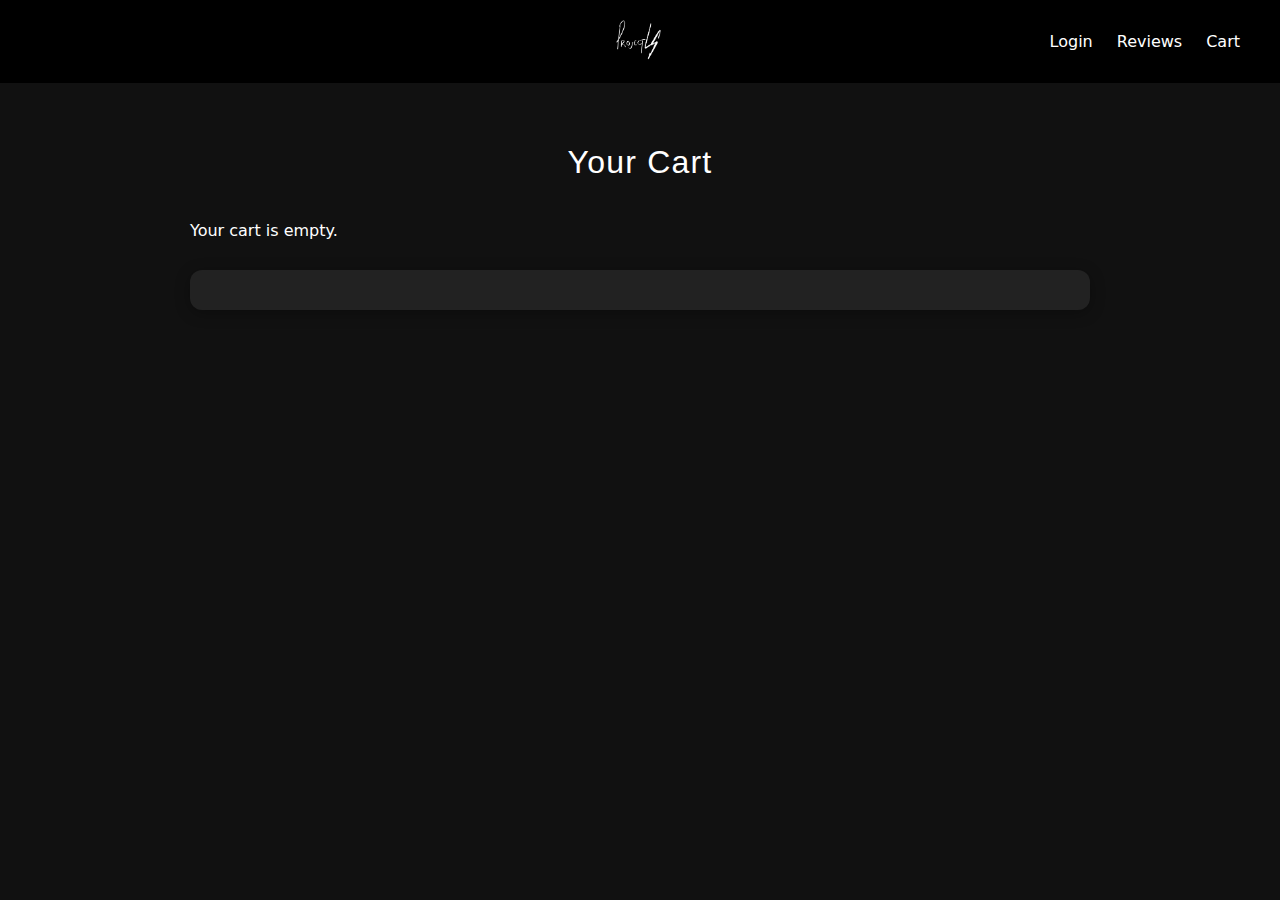
<file: cart.html>
<!DOCTYPE html>
<html lang="en">
<head>
  <meta charset="UTF-8" />
  <meta name="viewport" content="width=device-width, initial-scale=1.0"/>
  <title>Your Cart | ProjectLS</title>
  <link rel="stylesheet" href="assets/css/style.css">
  <script src="assets/js/script.js" defer></script>
</head>
<body>
  <header>
    <div class="nav-container">
      <div class="logo">
        <a href="index.html"><img src="assets/img/ProjectLS logo.PNG" alt="ProjectLS Logo"></a>
      </div>
      <button class="nav-toggle" id="navToggle">☰</button>
      <nav class="nav-links" id="navLinks">
        <a href="login.html">Login</a>
        <a href="#">Reviews</a>
        <a href="cart.html">Cart</a>
      </nav>
    </div>
  </header>

  <main class="cart-page">
    <div class="cart-container">
      <h1>Your Cart</h1>
      <div id="cartItems"></div>
      <div id="cartSummary"></div>
    </div>
  </main>
</body>
</html>
</file>
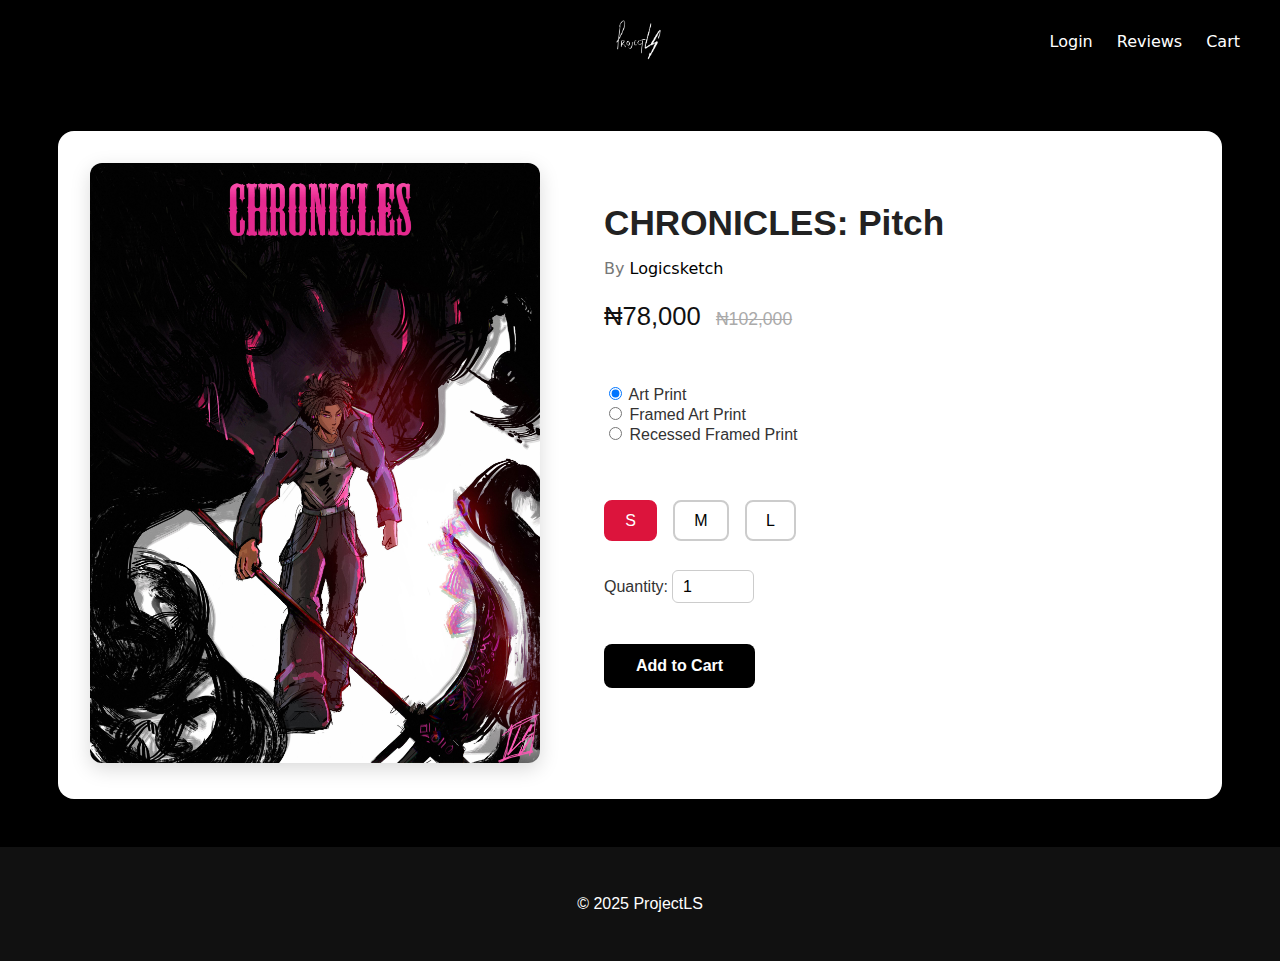
<file: chronicles.html>
<!DOCTYPE html>
<html lang="en">
<head>
  <meta charset="UTF-8" />
  <meta name="viewport" content="width=device-width, initial-scale=1.0"/>
  <title>CHRONICLES: Pitch | ProjectLS</title>
  <link rel="stylesheet" href="assets/css/style.css">
  <script src="assets/js/script.js" defer></script>
</head>
<body>
  <header>
    <div class="nav-container">
      <div class="logo">
         <a href="index.html"><img src="assets/img/ProjectLS logo.PNG" alt="ProjectLS Logo"></a>
        
      </div>
      <button class="nav-toggle" id="navToggle">☰</button>
      <nav class="nav-links" id="navLinks">
        <a href="login.html">Login</a>
        <a href="#">Reviews</a>
        <a href="cart.html" class="carticon"><i class="fa-solid fa-cart-shopping"></i> Cart</a>
      </nav>
    </div>
  </header>

  <main class="product-page">
    <div class="product-container">
      <div class="product-image">
        <img src="assets/img/CHRONICLES_ Pitch.JPG" alt="CHRONICLES: Pitch by Logicsketch">
      </div>

      <div class="product-info">
        <h1>CHRONICLES: Pitch</h1>
        <p class="by-artist">By <a href="logicsketch.html">Logicsketch</a></p>

        <div class="price">
          <span class="discounted">₦78,000</span>
          <span class="original">₦102,000</span>
        </div>

        <div class="frame-selection">
          <p><strong>Frame Selection:</strong></p>
          <label><input type="radio" name="frame" checked> Art Print</label><br>
          <label><input type="radio" name="frame"> Framed Art Print</label><br>
          <label><input type="radio" name="frame"> Recessed Framed Print</label>
        </div>

        <div class="size-selection">
          <p><strong>Size:</strong></p>
          <div class="size-buttons">
            <button class="size-btn selected">S</button>
            <button class="size-btn">M</button>
            <button class="size-btn">L</button>
          </div>
        </div>
        
        <div class="quantity">
          <label for="qty">Quantity:</label>
          <input type="number" id="qty" value="1" min="1">
        </div>

       <a href="cart.html"> <button class="add-to-cart" id="addToCartBtn">Add to Cart</button></a>
      </div>
    </div>
  </main>

  <footer>
    <p style="text-align:center; padding: 2rem;">&copy; 2025 ProjectLS</p>
  </footer>
</body>
</html>
</file>
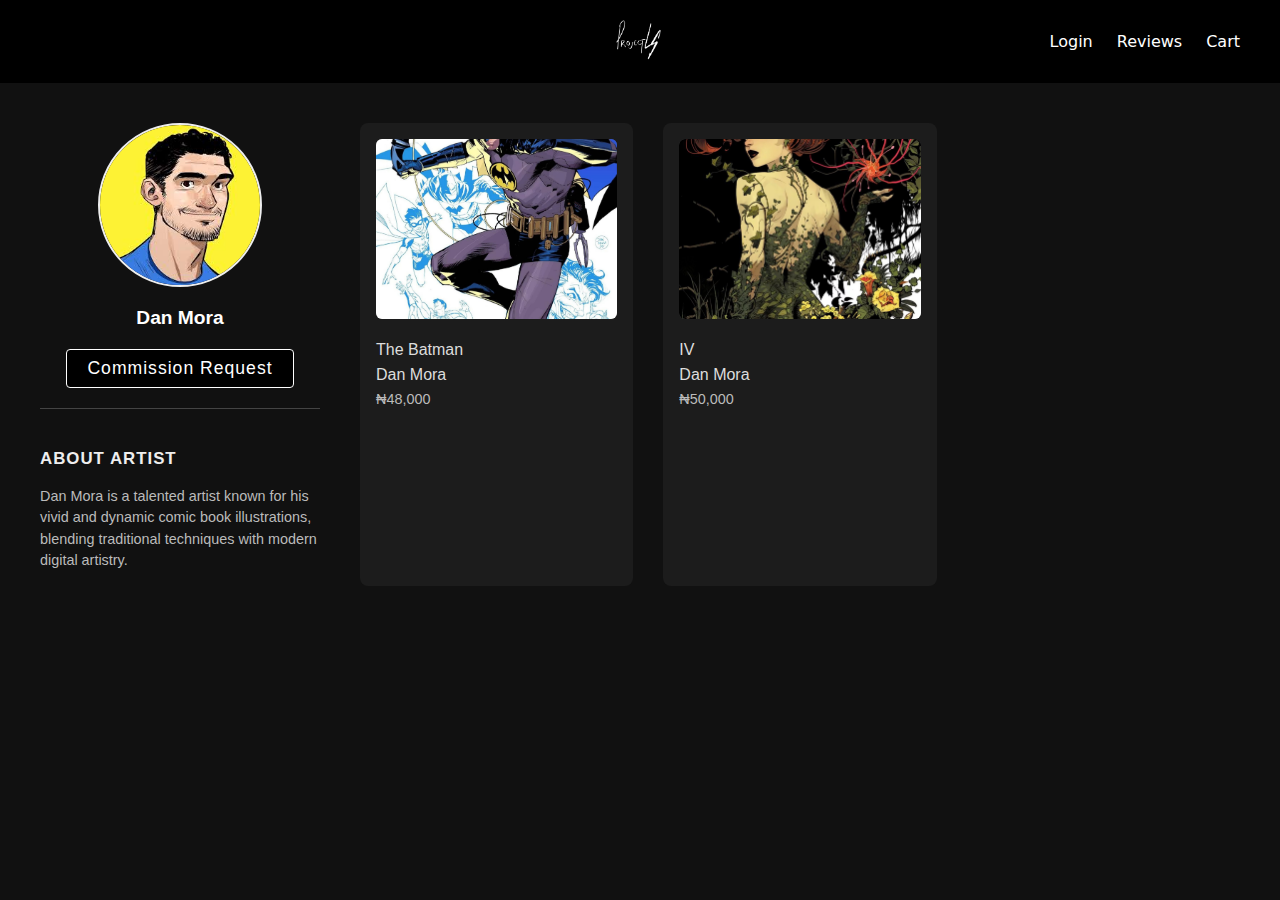
<file: danmora.html>
<!DOCTYPE html>
<html lang="en">
<head>
  <meta charset="UTF-8" />
  <meta name="viewport" content="width=device-width, initial-scale=1" />
  <title>Dan Mora - Artist Page</title>
  <link rel="stylesheet" href="assets/css/style.css" />
  <script src="assets/js/script.js" defer></script>
</head>
<body>

  <header>
    <div class="nav-container">
      <div class="logo">
        <a href="index.html"><img src="assets/img/ProjectLS logo.PNG" alt="ProjectLS Logo"></a>
      </div>
      <button class="nav-toggle" id="navToggle">☰</button>
      <nav class="nav-links" id="navLinks">
        <a href="login.html">Login</a>
        <a href="#">Reviews</a>
        <a href="cart.html" class="carticon"><i class="fa-solid fa-cart-shopping"></i> Cart</a>
      </nav>
    </div>
  </header>

  <main class="artist-page">
    <aside class="artist-sidebar">
      <img src="assets/img/Dan Mora profile pic.jpeg" alt="Dan Mora Profile" />
      <div class="artist-name">Dan Mora</div>
      <button class="commission-btn">Commission Request</button>
      <div class="about-artist">
        <h3>About Artist</h3>
        <p>Dan Mora is a talented artist known for his vivid and dynamic comic book illustrations, blending traditional techniques with modern digital artistry.</p>
      </div>
    </aside>

    <section class="artist-gallery">
      <a href="the-batman.html" class="art-card">
        <img class="art-image" src="assets/img/The Batman.jpg" alt="The Batman" />
        <div class="art-title">The Batman</div>
        <div class="art-artist">Dan Mora</div>
        <div class="art-price">₦48,000</div>
      </a>
      <a href="iv.html" class="art-card">
        <img class="art-image" src="assets/img/IV.jpeg" alt="IV" />
        <div class="art-title">IV</div>
        <div class="art-artist">Dan Mora</div>
        <div class="art-price">₦50,000</div>
      </a>
    </section>
  </main>

  <!-- this for the commision request box -->
  <div class="commission-modal" id="commissionModal">
    <div class="commission-modal-content">
      <button class="close-commission" id="closeModal" aria-label="Close">&times;</button>
      <h3>Commission Request</h3>
      <form id="commissionForm" action="#" method="POST">
        <label for="name">Your Name:</label>
        <input type="text" id="name" name="name" required />

        <label for="email">Your Email:</label>
        <input type="email" id="email" name="email" required />

        <label for="message">Message:</label>
        <textarea id="message" name="message" rows="5" required></textarea>

        <button type="submit">Send Request</button>
      </form>
    </div>
  </div>
</body>
</html>
</file>
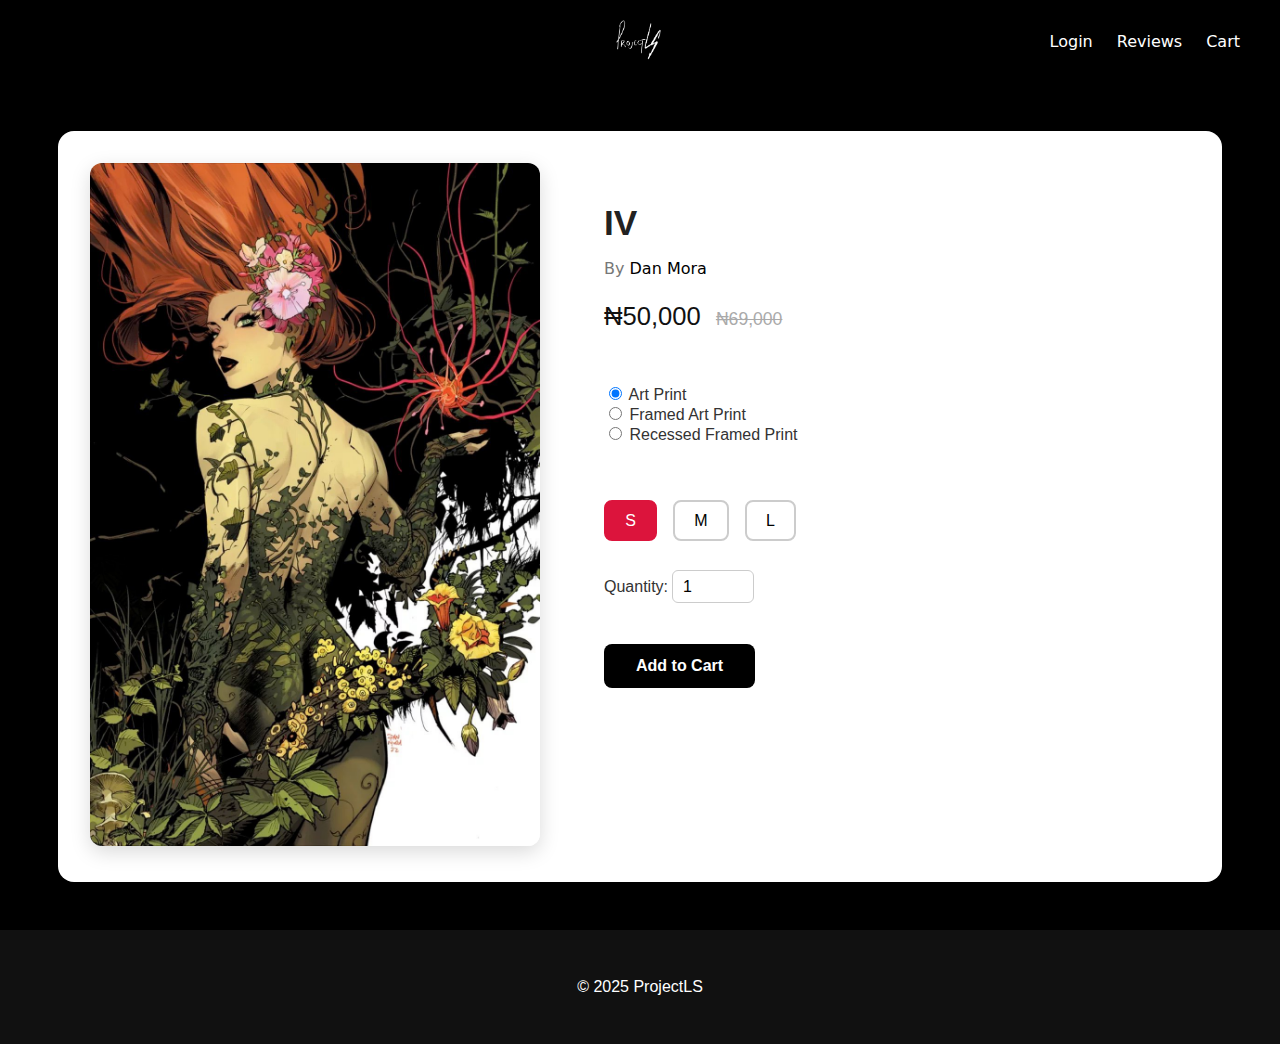
<file: iv.html>
<!DOCTYPE html>
<html lang="en">
<head>
  <meta charset="UTF-8" />
  <meta name="viewport" content="width=device-width, initial-scale=1.0"/>
  <title>IV | ProjectLS</title>
  <link rel="stylesheet" href="assets/css/style.css">
  <script src="assets/js/script.js" defer></script>
</head>
<body>
  <header>
    <div class="nav-container">
      <div class="logo">
      <a href="index.html"><img src="assets/img/ProjectLS logo.PNG" alt="ProjectLS Logo"></a>
      </div>
      <button class="nav-toggle" id="navToggle">☰</button>
      <nav class="nav-links" id="navLinks">
        <a href="login.html">Login</a>
        <a href="#">Reviews</a>
        <a href="cart.html" class="carticon"><i class="fa-solid fa-cart-shopping"></i> Cart</a>
      </nav>
    </div>
  </header>

  <main class="product-page">
    <div class="product-container">
      <div class="product-image">
        <img src="assets/img/IV.jpeg" alt="IV by Dan Mora">
      </div>

      <div class="product-info">
        <h1>IV</h1>
        <p class="by-artist">By <a href="danmora.html">Dan Mora</a></p>

        <div class="price">
          <span class="discounted">₦50,000</span>
          <span class="original">₦69,000</span>
        </div>

        <div class="frame-selection">
          <p><strong>Frame Selection:</strong></p>
          <label><input type="radio" name="frame" checked> Art Print</label><br>
          <label><input type="radio" name="frame"> Framed Art Print</label><br>
          <label><input type="radio" name="frame"> Recessed Framed Print</label>
        </div>

        <div class="size-selection">
          <p><strong>Size:</strong></p>
          <div class="size-buttons">
            <button class="size-btn selected">S</button>
            <button class="size-btn">M</button>
            <button class="size-btn">L</button>
          </div>
        </div>
        
        <div class="quantity">
          <label for="qty">Quantity:</label>
          <input type="number" id="qty" value="1" min="1">
        </div>

        <button class="add-to-cart" id="addToCartBtn">Add to Cart</button>
      </div>
    </div>
  </main>

  <footer>
    <p style="text-align:center; padding: 2rem;">&copy; 2025 ProjectLS</p>
  </footer>
</body>
</html>
</file>
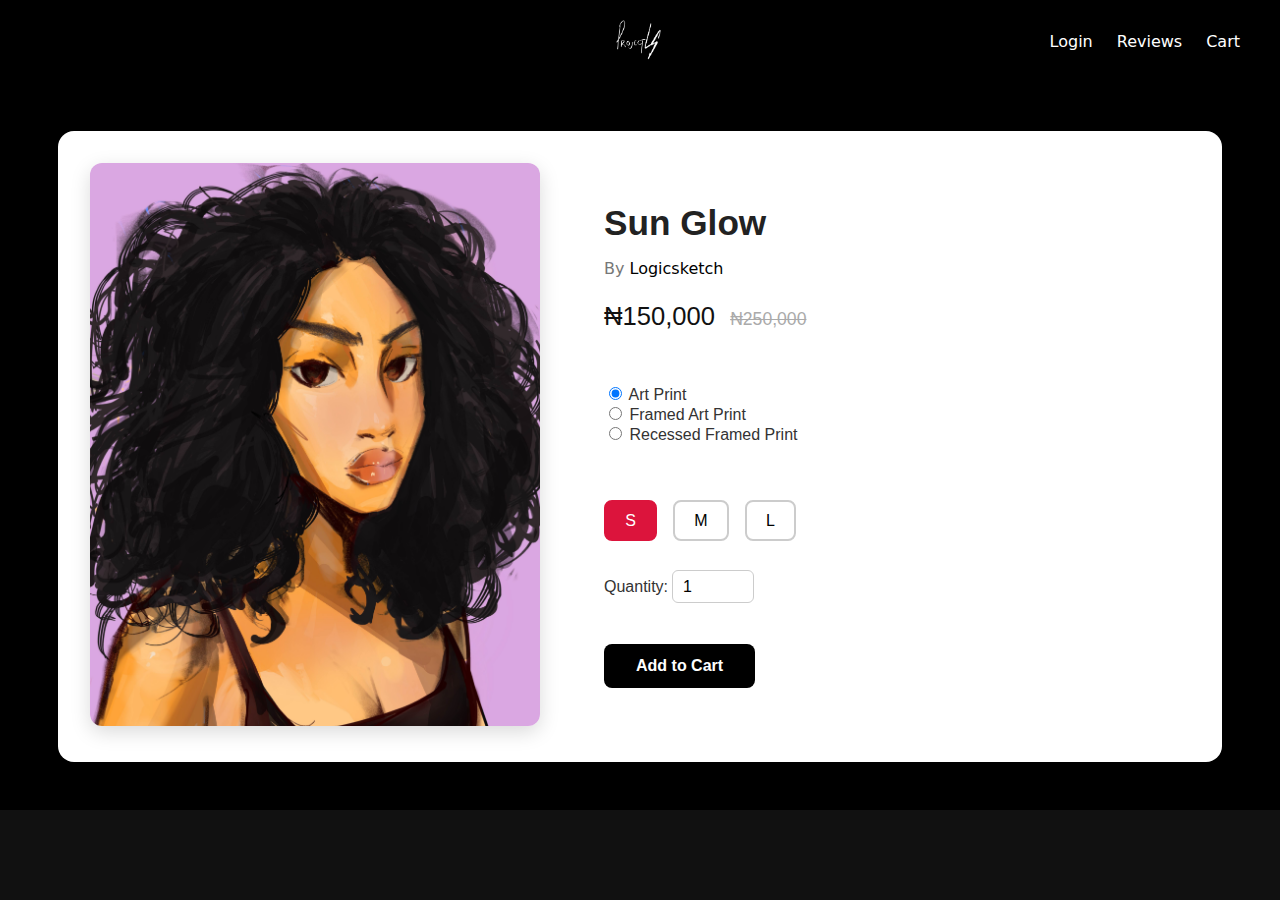
<file: sunglow.html>
<!DOCTYPE html>
<html lang="en">
<head>
  <meta charset="UTF-8" />
  <meta name="viewport" content="width=device-width, initial-scale=1.0"/>
  <title>Sun Glow | ProjectLS</title>
  <link rel="stylesheet" href="assets/css/style.css">
  <script src="assets/js/script.js" defer></script>
</head>
<body>
  <header>
    <div class="nav-container">
      <div class="logo">
        <a href="index.html"><img src="assets/img/ProjectLS logo.PNG" alt="ProjectLS Logo"></a>
      </div>
      <button class="nav-toggle" id="navToggle">☰</button>
      <nav class="nav-links" id="navLinks">
        <a href="login.html">Login</a>
        <a href="#">Reviews</a>
        <a href="cart.html" class="carticon"><i class="fa-solid fa-cart-shopping"></i> Cart</a>
      </nav>
    </div>
  </header>

  <main class="product-page">
    <div class="product-container">
      <div class="product-image">
        <img src="assets/img/Sun glow.JPG" alt="Sun Glow by Logicsketch">
      </div>

      <div class="product-info">
        <h1>Sun Glow</h1>
        <p class="by-artist">By <a href="logicsketch.html">Logicsketch</a></p>

        <div class="price">
          <span class="discounted">₦150,000</span>
          <span class="original">₦250,000</span>
        </div>

        <div class="frame-selection">
          <p><strong>Frame Selection:</strong></p>
          <label><input type="radio" name="frame" checked> Art Print</label><br>
          <label><input type="radio" name="frame"> Framed Art Print</label><br>
          <label><input type="radio" name="frame"> Recessed Framed Print</label>
        </div>

        <div class="size-selection">
          <p><strong>Size:</strong></p>
          <div class="size-buttons">
            <button class="size-btn selected">S</button>
            <button class="size-btn">M</button>
            <button class="size-btn">L</button>
          </div>
        </div>
        
        <div class="quantity">
          <label for="qty">Quantity:</label>
          <input type="number" id="qty" value="1" min="1">
        </div>

        <button class="add-to-cart" id="addToCartBtn">Add to Cart</button>
      </div>
    </div>
  </main>
</body>
</html>
</file>
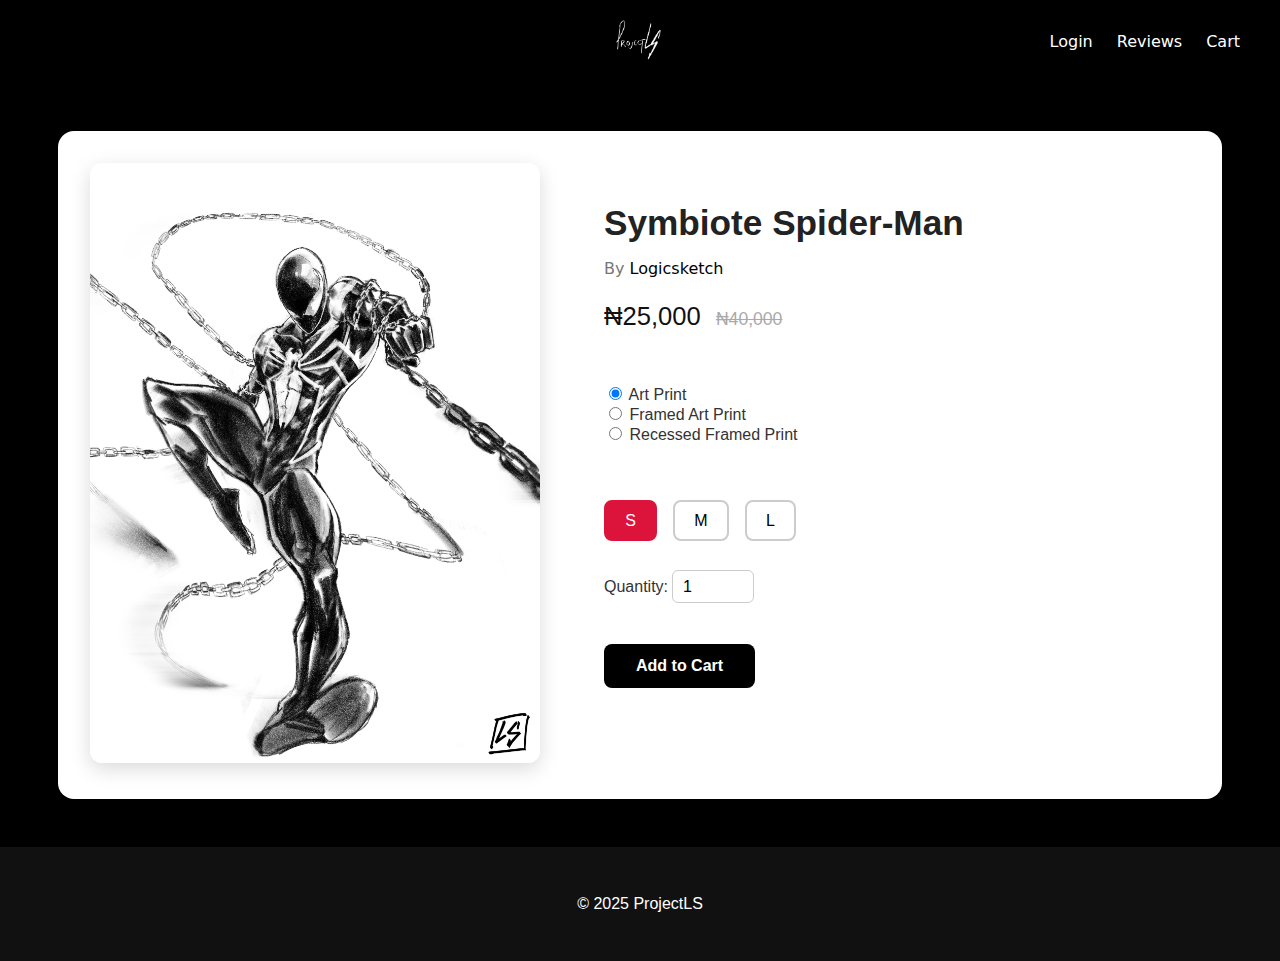
<file: symbiote-spider-man.html>
<!DOCTYPE html>
<html lang="en">
<head>
  <meta charset="UTF-8" />
  <meta name="viewport" content="width=device-width, initial-scale=1.0"/>
  <title>Symbiote Spider-Man | ProjectLS</title>
  <link rel="stylesheet" href="assets/css/style.css">
  <script src="assets/js/script.js" defer></script>
</head>
<body>
  <header>
    <div class="nav-container">
      <div class="logo">
       <a href="index.html"><img src="assets/img/ProjectLS logo.PNG" alt="ProjectLS Logo"></a>
      </div>
      <button class="nav-toggle" id="navToggle">☰</button>
      <nav class="nav-links" id="navLinks">
        <a href="login.html">Login</a>
        <a href="#">Reviews</a>
        <a href="cart.html" class="carticon"><i class="fa-solid fa-cart-shopping"></i> Cart</a>
      </nav>
    </div>
  </header>

  <main class="product-page">
    <div class="product-container">
      <div class="product-image">
        <img src="assets/img/Symbiote Spider-Man.JPG" alt="Symbiote Spider-Man by Logicsketch">
      </div>

      <div class="product-info">
        <h1>Symbiote Spider-Man</h1>
        <p class="by-artist">By <a href="logicsketch.html">Logicsketch</a></p>

        <div class="price">
          <span class="discounted">₦25,000</span>
          <span class="original">₦40,000</span>
        </div>

        <div class="frame-selection">
          <p><strong>Frame Selection:</strong></p>
          <label><input type="radio" name="frame" checked> Art Print</label><br>
          <label><input type="radio" name="frame"> Framed Art Print</label><br>
          <label><input type="radio" name="frame"> Recessed Framed Print</label>
        </div>

        <div class="size-selection">
          <p><strong>Size:</strong></p>
          <div class="size-buttons">
            <button class="size-btn selected">S</button>
            <button class="size-btn">M</button>
            <button class="size-btn">L</button>
          </div>
        </div>
        
        <div class="quantity">
          <label for="qty">Quantity:</label>
          <input type="number" id="qty" value="1" min="1">
        </div>

        <button class="add-to-cart" id="addToCartBtn">Add to Cart</button>
      </div>
    </div>
  </main>

  <footer>
    <p style="text-align:center; padding: 2rem;">&copy; 2025 ProjectLS</p>
  </footer>
</body>
</html>
</file>
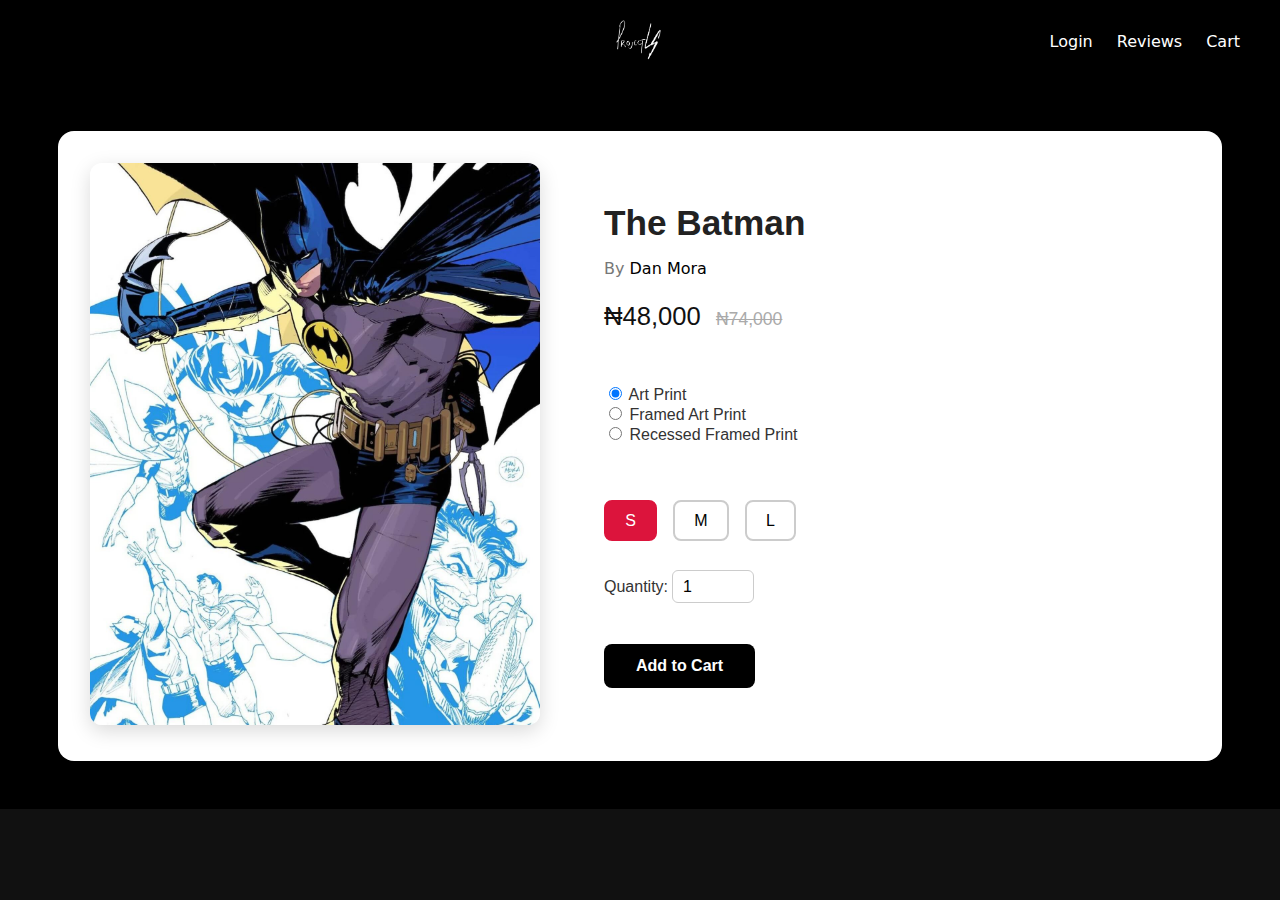
<file: the-batman.html>
<!DOCTYPE html>
<html lang="en">
<head>
  <meta charset="UTF-8" />
  <meta name="viewport" content="width=device-width, initial-scale=1.0"/>
  <title>The Batman | ProjectLS</title>
  <link rel="stylesheet" href="assets/css/style.css">
  <script src="assets/js/script.js" defer></script>
</head>
<body>
  <header>
    <div class="nav-container">
      <div class="logo">
      <a href="index.html"><img src="assets/img/ProjectLS logo.PNG" alt="ProjectLS Logo"></a>
      </div>
      <button class="nav-toggle" id="navToggle">☰</button>
      <nav class="nav-links" id="navLinks">
        <a href="login.html">Login</a>
        <a href="#">Reviews</a>
        <a href="cart.html" class="carticon"><i class="fa-solid fa-cart-shopping"></i> Cart</a>
      </nav>
    </div>
  </header>

  <main class="product-page">
    <div class="product-container">
      <div class="product-image">
        <img src="assets/img/The Batman.jpg" alt="The Batman by Dan Mora">
      </div>

      <div class="product-info">
        <h1>The Batman</h1>
        <p class="by-artist">By <a href="danmora.html">Dan Mora</a></p>

        <div class="price">
          <span class="discounted">₦48,000</span>
          <span class="original">₦74,000</span>
        </div>

        <div class="frame-selection">
          <p><strong>Frame Selection:</strong></p>
          <label><input type="radio" name="frame" checked> Art Print</label><br>
          <label><input type="radio" name="frame"> Framed Art Print</label><br>
          <label><input type="radio" name="frame"> Recessed Framed Print</label>
        </div>

        <div class="size-selection">
          <p><strong>Size:</strong></p>
          <div class="size-buttons">
            <button class="size-btn selected">S</button>
            <button class="size-btn">M</button>
            <button class="size-btn">L</button>
          </div>
        </div>
        
        <div class="quantity">
          <label for="qty">Quantity:</label>
          <input type="number" id="qty" value="1" min="1">
        </div>

        <button class="add-to-cart" id="addToCartBtn">Add to Cart</button>
      </div>
    </div>
  </main>
</body>
</html>
</file>
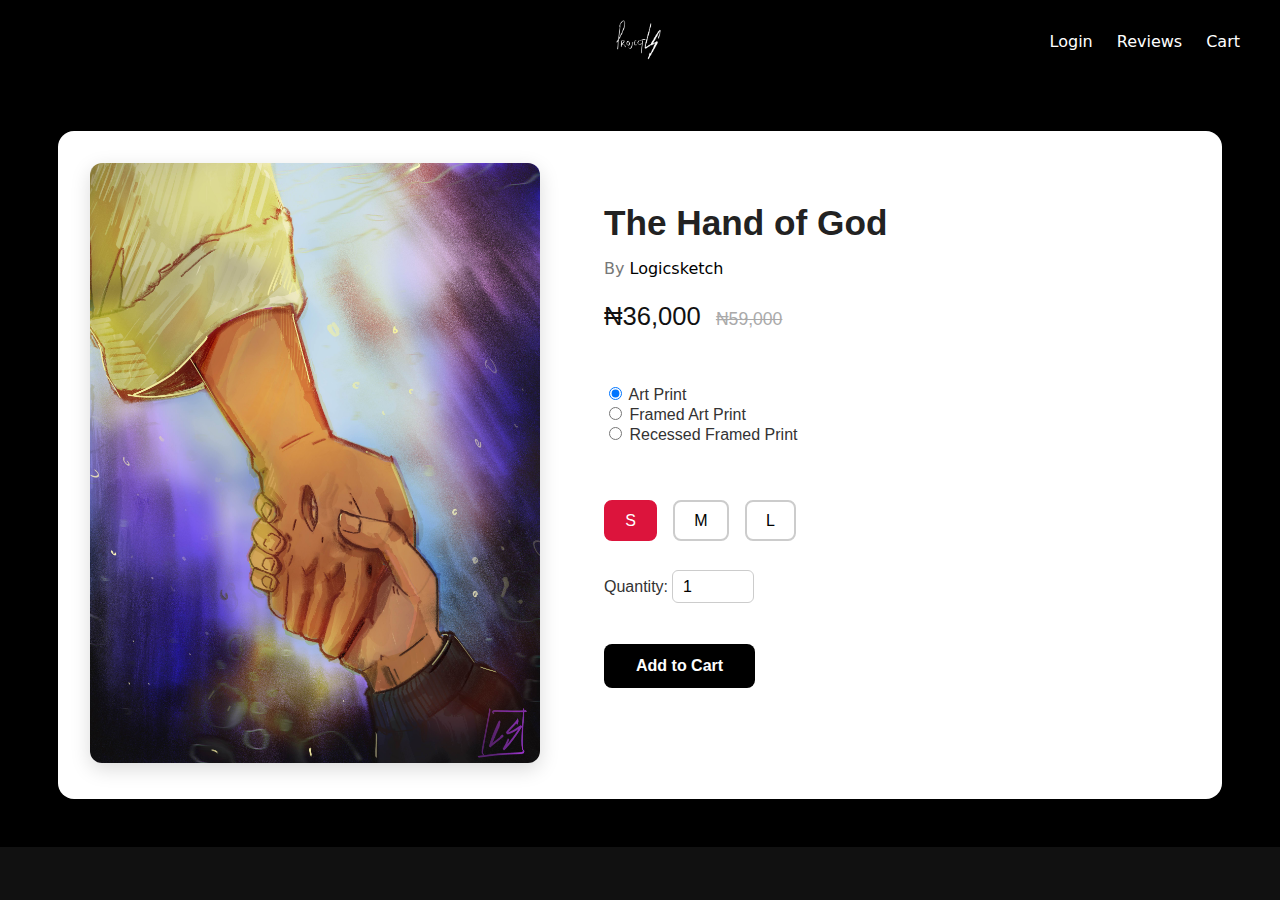
<file: the-hand-of-god.html>
<!DOCTYPE html>
<html lang="en">
<head>
  <meta charset="UTF-8" />
  <meta name="viewport" content="width=device-width, initial-scale=1.0"/>
  <title>The Hand of God | ProjectLS</title>
  <link rel="stylesheet" href="assets/css/style.css">
  <script src="assets/js/script.js" defer></script>
</head>
<body>
  <header>
    <div class="nav-container">
      <div class="logo">
       <a href="index.html"><img src="assets/img/ProjectLS logo.PNG" alt="ProjectLS Logo"></a>
      </div>
      <button class="nav-toggle" id="navToggle">☰</button>
      <nav class="nav-links" id="navLinks">
        <a href="login.html">Login</a>
        <a href="#">Reviews</a>
        <a href="cart.html" class=""><i class="fa-solid fa-cart-shopping"></i> Cart</a>
      </nav>
    </div>
  </header>

  <main class="product-page">
    <div class="product-container">
      <div class="product-image">
        <img src="assets/img/The Hand of God.JPG" alt="The Hand of God by Logicsketch">
      </div>

      <div class="product-info">
        <h1>The Hand of God</h1>
        <p class="by-artist">By <a href="logicsketch.html">Logicsketch</a></p>

        <div class="price">
          <span class="discounted">₦36,000</span>
          <span class="original">₦59,000</span>
        </div>

        <div class="frame-selection">
          <p><strong>Frame Selection:</strong></p>
          <label><input type="radio" name="frame" checked> Art Print</label><br>
          <label><input type="radio" name="frame"> Framed Art Print</label><br>
          <label><input type="radio" name="frame"> Recessed Framed Print</label>
        </div>

        <div class="size-selection">
          <p><strong>Size:</strong></p>
          <div class="size-buttons">
            <button class="size-btn selected">S</button>
            <button class="size-btn">M</button>
            <button class="size-btn">L</button>
          </div>
        </div>
        
        <div class="quantity">
          <label for="qty">Quantity:</label>
          <input type="number" id="qty" value="1" min="1">
        </div>

        <button class="add-to-cart" id="addToCartBtn">Add to Cart</button>
      </div>
    </div>
  </main>
</body>
</html>
</file>
<file: assets/css/style.css>
body {
  margin: 0;
  font-family: sans-serif;
  background-color: #111;
  color: #fff;
}

header {
  background-color: #000;
  padding: 1rem 0;
  position: relative;
}

.nav-container {
  display: flex;
  justify-content: center;
  align-items: center;
  position: relative;
  padding: 1rem;
  max-width: 1200px;
  margin: 0 auto;
}

.logo {
  position: absolute;
  left: 50%;
  transform: translateX(-50%);
}

.logo img {
  width: 100px;
  display: block;
}

.nav-links {
  margin-left: auto;
  display: flex;
  gap: 1.5rem;
}

.nav-links a {
  color: #fff;
  text-decoration: none;
  font-weight: lighter;
  transition: color 0.3s ease;
  font-family: system-ui, -apple-system, BlinkMacSystemFont, 'Segoe UI', Roboto, Oxygen, Ubuntu, Cantarell, 'Open Sans', 'Helvetica Neue', sans-serif;
}

.nav-links a:hover {
  color: crimson;
}

.nav-toggle {
  display: none;
  background: none;
  border: none;
  color: inherit;
  font-size: 1.8rem;
  cursor: pointer;
  position: absolute;
  right: 1rem;
  top: 1.2rem;
  z-index: 1000;
}

@media (max-width: 768px) {
  .nav-container {
    position: relative;
  }

  .nav-links {
    display: none;
    flex-direction: column;
    width: 100%;
    background-color: #000;
    position: absolute;
    top: 100%;
    left: 0;
    padding: 1rem 0;
    border-top: 1px solid #333;
  }

  .nav-links.show {
    display: flex;
  }

  .nav-links a {
    padding: 0.75rem 1.5rem;
  }

  .nav-toggle {
    display: block;
  }

  .logo {
    position: static;
    transform: none;
    margin: 1rem auto;
  }
}

.hero {
  position: relative;
  text-align: center;
  overflow: hidden;
}

.hero-slider {
  position: relative;
  width: 100%;
  height: 300px;
}

.hero-slide {
  position: absolute;
  top: 0;
  left: 0;
  width: 100%;
  height: 300px;
  object-fit: cover;
  opacity: 0;
  transition: opacity 0.5s ease-in-out;
}

.hero-slide.active {
  opacity: 1;
  z-index: 1;
}

.hero-dots {
  position: absolute;
  bottom: 15px;
  width: 100%;
  text-align: center;
}

.hero-dots .dot {
  display: inline-block;
  width: 12px;
  height: 12px;
  margin: 0 5px;
  background-color: #fff;
  border-radius: 50%;
  opacity: 0.5;
  cursor: pointer;
  transition: opacity 0.3s;
}

.hero-dots .dot.active {
  opacity: 1;
}

.section-title {
  text-align: center;
  margin: 2rem 0 1rem;
  padding-top: 1rem;
  font-size: 1.5em;
  position: relative;
  font-family: system-ui, -apple-system, BlinkMacSystemFont, 'Segoe UI', Roboto, Oxygen, Ubuntu, Cantarell, 'Open Sans', 'Helvetica Neue', sans-serif;
  font-weight: lighter;
}

.section-title::after {
  content: '';
  position: absolute;
  bottom: 0;
  left: 50%;
  transform: translateX(-50%);
  width: 50%;
  height: 1px;
  background-color: #fff;
  margin-bottom: -0.3rem;
}

.art-gallery {
  display: flex;
  flex-wrap: wrap;
  justify-content: center;
  gap: 1rem;
  padding: 0 1rem;
}

.art-item {
  width: 200px;
  text-align: center;
  overflow: hidden;
  position: relative;
}

.art-item p {
  font-family: system-ui, -apple-system, BlinkMacSystemFont, 'Segoe UI', Roboto, Oxygen, Ubuntu, Cantarell, 'Open Sans', 'Helvetica Neue', sans-serif;
  font-weight: lighter;
}

.art-item a {
  color: white;
  text-decoration: none;
}

.art-item img {
  width: 100%;
  height: 250px;
  object-fit: cover;
  transition: transform 0.3s ease, box-shadow 0.3s ease;
  border: 1px solid #333;
}

.art-item:hover img {
  transform: scale(1.1) translateY(-10px);
  box-shadow: 0px 10px 15px rgba(0, 0, 0, 0.3);
}

.break {
  flex-basis: 100%;
  height: 0;
}

.banner {
  position: relative;
  width: 100vw;
  margin-left: calc(-50vw + 50%);
  overflow: hidden;
  text-align: center;
  left: 50%;
  transform: translateX(-50%);
  padding: 0;
}

.banner-slider {
  width: 100vw;
  height: 40vh;
  max-height: 100vh;
  overflow: hidden;
  position: relative;
}

.banner-slide {
  position: absolute;
  top: 0;
  left: 0;
  width: 100vw;
  height: 100vh;
  object-fit: cover;
  opacity: 0;
  transition: opacity 0.5s ease-in-out;
}

.banner-slide.active {
  opacity: 1;
  z-index: 1;
}

.banner-dots {
  position: absolute;
  bottom: 10px;
  width: 100%;
  text-align: center;
}

.banner-dots .dot {
  display: inline-block;
  width: 10px;
  height: 10px;
  margin: 0 4px;
  background-color: #fff;
  border-radius: 50%;
  opacity: 0.5;
  cursor: pointer;
  transition: opacity 0.3s;
}

.banner-dots .dot.active {
  opacity: 1;
}

.artists {
  display: flex;
  justify-content: center;
  gap: 2rem;
  padding-bottom: 2rem;
  font-family: system-ui, -apple-system, BlinkMacSystemFont, 'Segoe UI', Roboto, Oxygen, Ubuntu, Cantarell, 'Open Sans', 'Helvetica Neue', sans-serif;
  font-weight: lighter;
}

.artist img {
  border-radius: 50%;
  width: 100px;
  height: 100px;
}

.artist p {
  text-align: center;
  margin-top: 0.5rem;
}

.artist a {
  text-decoration: none;
  color: white;
}

.product-page {
  padding: 3rem 1rem;
  background-color: #000000;
  font-family: 'Helvetica Neue', sans-serif;
}

.product-container {
  display: flex;
  flex-wrap: wrap;
  gap: 3rem;
  max-width: 1100px;
  margin: auto;
  align-items: flex-start;
  background: #fff;
  padding: 2rem;
  border-radius: 16px;
  box-shadow: 0 12px 32px rgba(0, 0, 0, 0.05);
}

.product-image img {
  max-width: 100%;
  width: 450px;
  border-radius: 12px;
  box-shadow: 0 6px 20px rgba(0, 0, 0, 0.15);
}

.product-info {
  flex: 1;
  min-width: 300px;
  padding: 1rem;
}

.product-info h1 {
  font-size: 2.2rem;
  margin-bottom: 0.3rem;
  color: #222;
}

.product-info a {
  text-decoration: none;
  color: black;
}

.by-artist {
  font-size: 1rem;
  color: #777;
  margin-bottom: 1.5rem;
  font-family: system-ui, -apple-system, BlinkMacSystemFont, 'Segoe UI', Roboto, Oxygen, Ubuntu, Cantarell, 'Open Sans', 'Helvetica Neue', sans-serif;
  font-weight: lighter;
}

.price {
  font-size: 1.6rem;
  margin-bottom: 1.2rem;
  color: #111;
}

.price .original {
  text-decoration: line-through;
  color: #aaa;
  font-size: 1.1rem;
  margin-left: 0.5rem;
}

.frame-selection,
.size-selection,
.quantity {
  margin-bottom: 1.4rem;
}

label,
select {
  font-size: 1rem;
  color: #333;
}

select {
  padding: 0.5rem;
  border-radius: 6px;
  border: 1px solid #ccc;
  background-color: #fff;
  margin-top: 0.4rem;
}

.quantity input {
  padding: 0.4rem 0.6rem;
  width: 60px;
  font-size: 1rem;
  border-radius: 6px;
  border: 1px solid #ccc;
  margin-top: 0.4rem;
}

.add-to-cart {
  display: inline-block;
  margin-top: 1.2rem;
  padding: 0.8rem 2rem;
  background-color: #000;
  color: #fff;
  border: none;
  border-radius: 8px;
  font-size: 1rem;
  font-weight: 600;
  cursor: pointer;
  transition: background-color 0.3s ease;
}

.add-to-cart:hover {
  background-color: crimson;
}

.size-buttons {
  display: flex;
  gap: 1rem;
  margin-top: 0.5rem;
}

.size-btn {
  padding: 0.6rem 1.2rem;
  font-size: 1rem;
  border: 2px solid #ccc;
  border-radius: 8px;
  background-color: #fff;
  cursor: pointer;
  transition: all 0.3s ease;
}

.size-btn:hover {
  border-color: #000;
}

.size-btn.selected {
  border-color: crimson;
  background-color: crimson;
  color: #fff;
}

@media (max-width: 768px) {
  .product-container {
    flex-direction: column;
    padding: 1.5rem;
  }

  .product-image img {
    width: 100%;
  }

  .banner-slider {
    height: 200px !important;
  }

  .banner-slide {
    height: 200px !important;
  }
}

.artist-page {
  display: flex;
  max-width: 1200px;
  margin: 40px auto;
  gap: 40px;
  padding: 0 20px;
}

.artist-sidebar {
  flex: 1;
  max-width: 280px;
  display: flex;
  flex-direction: column;
  align-items: center;
  gap: 20px;
}

.artist-sidebar img {
  width: 160px;
  height: 160px;
  border-radius: 50%;
  object-fit: cover;
  border: 2px solid #eee;
}

.artist-name {
  font-weight: bold;
  font-size: 1.2rem;
  text-align: center;
}

.commission-modal {
  position: fixed;
  top: 0;
  left: 0;
  width: 100vw;
  height: 100vh;
  background-color: rgba(0,0,0,0.7);
  display: none;
  align-items: center;
  justify-content: center;
  z-index: 9999;
}

.commission-modal.active {
  display: flex;
}

.carticon{
  color: white;
}

.commission-modal-content {
  background-color: #121212;
  padding: 30px;
  border-radius: 12px;
  max-width: 500px;
  width: 90%;
  color: #eee;
  box-shadow: 0 10px 30px rgba(0,0,0,0.8);
  position: relative;
}

.commission-modal-content h3 {
  margin-top: 0;
  margin-bottom: 20px;
  font-weight: 700;
  letter-spacing: 1.5px;
  font-size: 1.5rem;
}

.commission-modal-content label {
  display: block;
  margin-bottom: 6px;
  font-weight: 600;
  font-size: 1rem;
}

.commission-modal-content input,
.commission-modal-content textarea {
  width: 100%;
  padding: 10px 12px;
  margin-bottom: 15px;
  border-radius: 6px;
  border: none;
  background-color: #222;
  color: #eee;
  font-size: 1rem;
  resize: vertical;
}

.commission-modal-content textarea {
  min-height: 120px;
}

.commission-modal-content button[type="submit"] {
  background-color: crimson;
  color: #fff;
  border: none;
  padding: 0.8rem 2rem;
  border-radius: 8px;
  cursor: pointer;
  font-weight: 600;
  font-size: 1.1rem;
  transition: background-color 0.3s ease;
}

.commission-modal-content button[type="submit"]:hover {
  background-color: #a30000;
}

.close-commission {
  position: absolute;
  top: 15px;
  right: 15px;
  background: transparent;
  border: none;
  font-size: 2rem;
  color: #eee;
  cursor: pointer;
}

.commission-btn {
  background-color: #000;
  color: #fff;
  border: 1.5px solid #fff;
  padding: 8px 20px;
  font-family: 'Open Sans', sans-serif;
  font-weight: 300;
  font-size: 1.1rem;
  border-radius: 4px;
  cursor: pointer;
  transition: background-color 0.3s ease, color 0.3s ease;
  letter-spacing: 1px;
  user-select: none;
}

.commission-btn:hover {
  background-color: #fff;
  color: #000;
  border-color: #000;
}



.about-artist {
  border-top: 1px solid #444;
  padding-top: 20px;
  width: 100%;
  font-size: 0.9rem;
  line-height: 1.5;
  color: #bbb;
}

.about-artist h3 {
  font-weight: bold;
  letter-spacing: 1px;
  margin-bottom: 10px;
  text-transform: uppercase;
  color: #eee;
}

.artist-gallery {
  flex: 3;
  display: grid;
  grid-template-columns: repeat(auto-fill,minmax(200px,1fr));
  gap: 30px;
}

.artist-gallery a {
  text-decoration: none;
}

.art-card {
  background-color: #1c1c1c;
  padding: 16px;
  border-radius: 8px;
  color: #ddd;
  font-family: 'Open Sans', sans-serif;
  line-height: 1.6;
  transition: box-shadow 0.3s ease;
}

.art-card:hover {
  box-shadow: 0 6px 15px rgba(255, 255, 255, 0.1);
}

.art-card .art-name {
  font-weight: 600;
  font-size: 1.2rem;
  color: #fff;
  margin-bottom: 6px;
}

.art-card .art-price {
  font-weight: 300;
  font-size: 0.9rem;
  color: #bbb;
}


.art-image {
  background-color: #555;
  border-radius: 6px;
  width: 100%;
  height: 180px;
  object-fit: cover;
  margin-bottom: 10px;
}



.modal {
  position: fixed;
  top: 0;
  left: 0;
  width: 100vw;
  height: 100vh;
  background-color: rgba(0,0,0,0.7);
  display: none;
  align-items: center;
  justify-content: center;
  z-index: 9999;
}

.modal.active {
  display: flex;
}

.modal-content {
  background-color: #121212;
  padding: 30px;
  border-radius: 12px;
  max-width: 600px;
  width: 90%;
  color: #eee;
  box-shadow: 0 10px 30px rgba(0,0,0,0.8);
}

.modal-header {
  font-size: 1.5rem;
  font-weight: 700;
  margin-bottom: 20px;
  letter-spacing: 1.5px;
}

.modal-close {
  position: absolute;
  top: 15px;
  right: 15px;
  background: transparent;
  border: none;
  font-size: 2rem;
  color: #eee;
  cursor: pointer;
}

.modal-form label {
  display: block;
  margin-bottom: 0.3rem;
  font-weight: 600;
}

.modal-form input,
.modal-form textarea {
  width: 100%;
  padding: 10px 12px;
  margin-bottom: 15px;
  border-radius: 6px;
  border: none;
  background-color: #222;
  color: #eee;
  font-size: 1rem;
  resize: vertical;
}

.modal-form textarea {
  min-height: 120px;
}

.modal-form button {
  background-color: crimson;
  color: #fff;
  border: none;
  padding: 0.8rem 2rem;
  border-radius: 8px;
  cursor: pointer;
  font-weight: 600;
  font-size: 1.1rem;
  transition: background-color 0.3s ease;
}

.modal-form button:hover {
  background-color: #a30000;
}

.fa-solid-fa-cart-shopping{
  color: white;
}

.cart-page {
  padding: 40px 20px;
  max-width: 900px;
  margin: 0 auto;
  color: #fff;
}

.cart-container h1 {
  text-align: center;
  margin-bottom: 40px;
  font-weight: 300;
  font-size: 2rem;
  letter-spacing: 1.2px;
}

#cartItems{
  font-family: system-ui, -apple-system, BlinkMacSystemFont, 'Segoe UI', Roboto, Oxygen, Ubuntu, Cantarell, 'Open Sans', 'Helvetica Neue', sans-serif;
  font-weight: lighter;
}

.cart-item {
  background: #1a1a1a;
  padding: 25px 30px;
  margin-bottom: 20px;
  border-radius: 12px;
  box-shadow: 0 4px 20px rgba(0, 0, 0, 0.4);
  transition: transform 0.3s ease;
}

.cart-item:hover {
  transform: translateY(-4px);
}

.cart-item h2 {
  font-size: 1.4rem;
  margin-bottom: 8px;
  font-weight: 500;
  color: #f1f1f1;
}

.cart-item p {
  margin: 4px 0;
  font-size: 0.95rem;
  color: #ccc;
}

.cart-item p strong {
  color: #eee;
}

.cart-item hr {
  margin-top: 15px;
  border: none;
  border-top: 1px solid #333;
}

/* Remove Button */
.remove-btn {
  padding: 8px 18px;
  background-color: crimson;
  color: white;
  border: none;
  border-radius: 6px;
  font-size: 0.9rem;
  cursor: pointer;
  margin-top: 15px;
  transition: background-color 0.3s ease;
}

.remove-btn:hover {
  background-color: #a30000;
}

/* Checkout */
#cartSummary {
  margin-top: 30px;
  background: #222;
  padding: 20px 30px;
  border-radius: 12px;
  text-align: center;
  box-shadow: 0 3px 15px rgba(0, 0, 0, 0.3);
}

#cartSummary h2 {
  font-size: 1.6rem;
  font-weight: 400;
  margin-bottom: 20px;
  color: #fff;
}

.checkout-btn {
  padding: 12px 28px;
  background-color: #000;
  color: white;
  border: 2px solid white;
  border-radius: 8px;
  font-size: 1rem;
  cursor: pointer;
  transition: background-color 0.3s ease, color 0.3s ease;
}

.checkout-btn:hover {
  background-color: white;
  color: #000;
}

.cart-item-image {
  width: 100px;
  height: auto;
  object-fit: contain;
  margin-right: 15px;
  float: left;
}
.cart-item {
  overflow: auto;
  padding: 10px 0;
}
</file>
